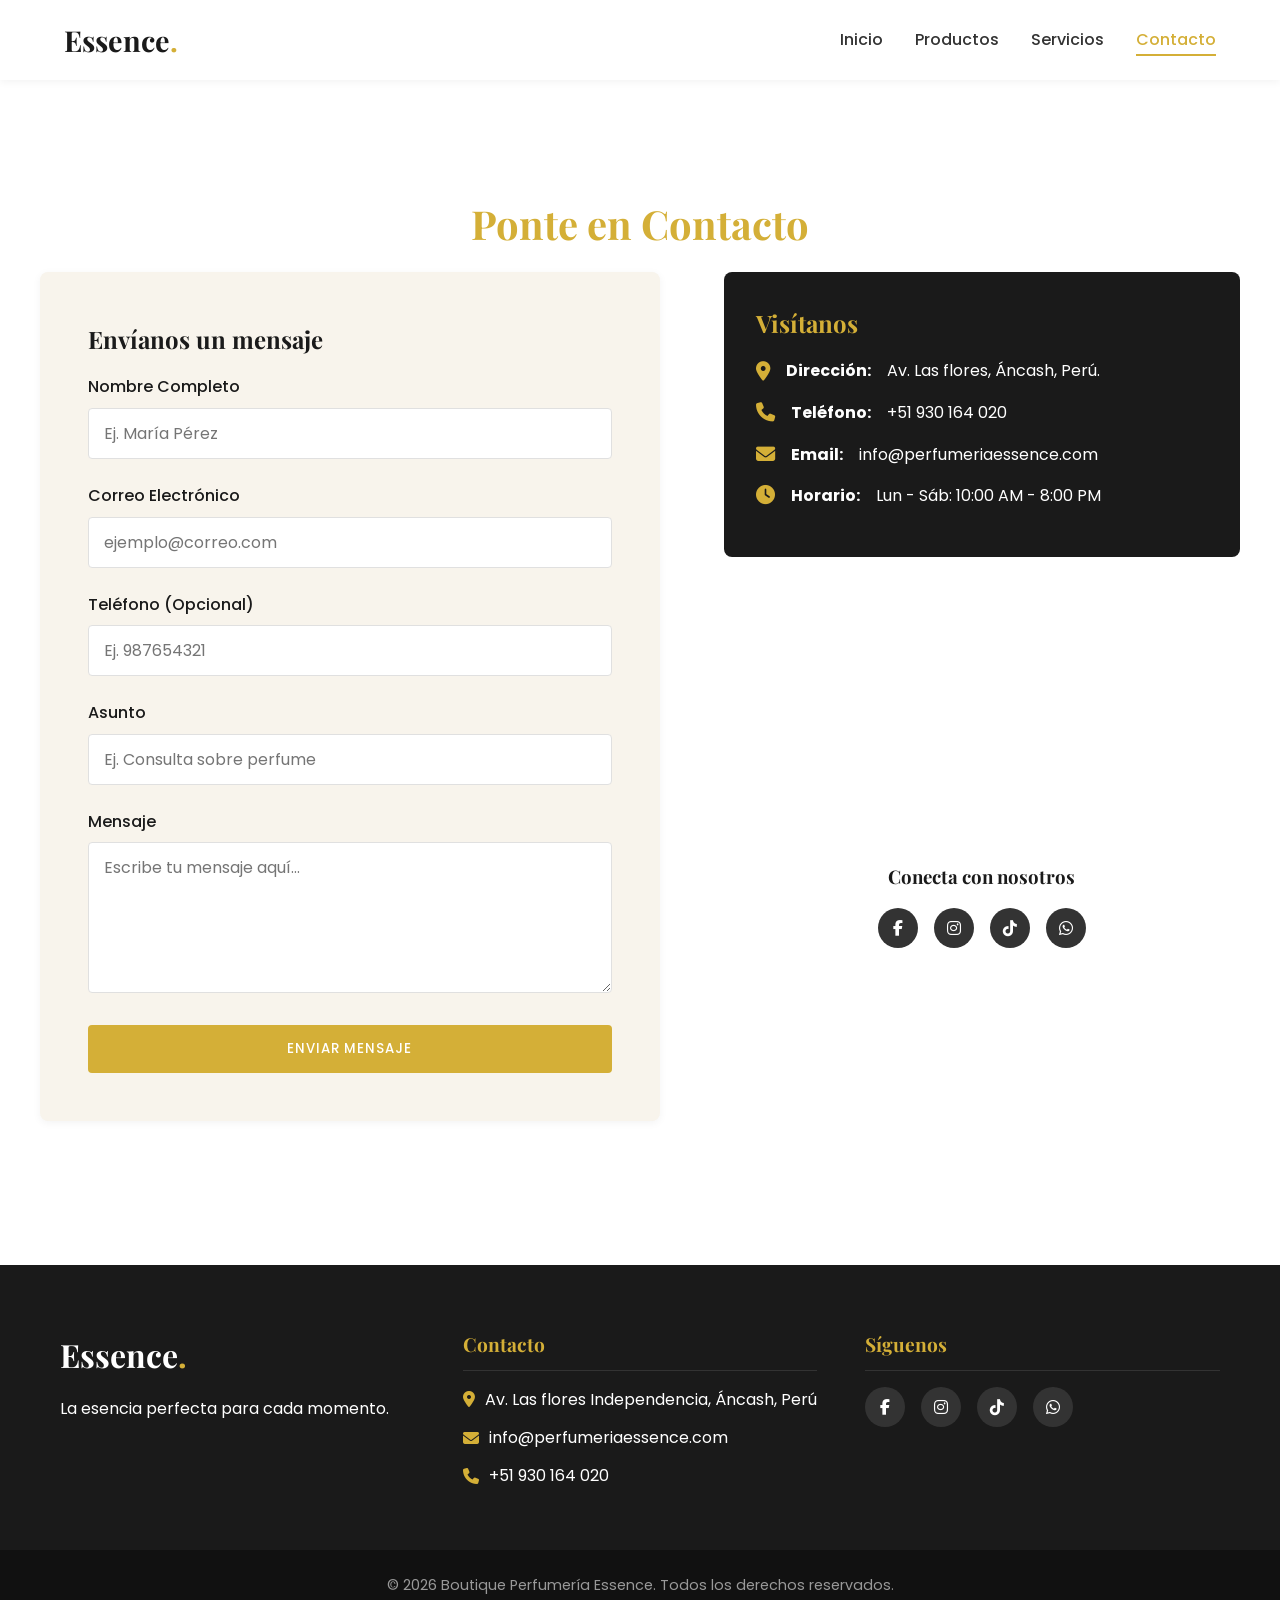
<file: contacto.html>
<!DOCTYPE html>
<html lang="es">
<head>
    <meta charset="UTF-8">
    <meta name="viewport" content="width=device-width, initial-scale=1.0">
    <meta name="description" content="Contacta a Boutique Perfumería Essence en Huaraz, Áncash. Formulario de contacto y redes sociales.">
    <title>Contacto | Boutique Perfumería Essence</title>
    <link href="https://fonts.googleapis.com/css2?family=Playfair+Display:wght@400;600;700&family=Poppins:wght@300;400;500;600&display=swap" rel="stylesheet">
    <link rel="stylesheet" href="https://cdnjs.cloudflare.com/ajax/libs/font-awesome/6.4.0/css/all.min.css">
    <link rel="stylesheet" href="estilos.css">
</head>
<body>
    <header class="header">
        <div class="logo">
            <a href="index.html">Essence<span>.</span></a>
        </div>
        <nav class="nav-menu">
            <ul>
                <li><a href="index.html">Inicio</a></li>
                <li><a href="productos.html">Productos</a></li>
                <li><a href="servicios.html">Servicios</a></li>
                <li><a href="contacto.html" class="active">Contacto</a></li>
            </ul>
        </nav>
    </header>

    <main class="fade-in container section-padding">
        <h1 class="page-title text-center">Ponte en Contacto</h1>
        
        <div class="contacto-grid">
            <div class="formulario-container">
                <h2>Envíanos un mensaje</h2>
                <form action="#" method="POST" class="contacto-form">
                    <div class="form-group">
                        <label for="nombre">Nombre Completo</label>
                        <input type="text" id="nombre" name="nombre" required placeholder="Ej. María Pérez">
                    </div>
                    
                    <div class="form-group">
                        <label for="email">Correo Electrónico</label>
                        <input type="email" id="email" name="email" required placeholder="ejemplo@correo.com">
                    </div>
                    
                    <div class="form-group">
                        <label for="telefono">Teléfono (Opcional)</label>
                        <input type="tel" id="telefono" name="telefono" placeholder="Ej. 987654321">
                    </div>
                    
                    <div class="form-group">
                        <label for="asunto">Asunto</label>
                        <input type="text" id="asunto" name="asunto" required placeholder="Ej. Consulta sobre perfume">
                    </div>
                    
                    <div class="form-group">
                        <label for="mensaje">Mensaje</label>
                        <textarea id="mensaje" name="mensaje" rows="5" required placeholder="Escribe tu mensaje aquí..."></textarea>
                    </div>
                    
                    <button type="submit" class="btn btn-primary btn-block">Enviar Mensaje</button>
                </form>
            </div>

            <div class="info-contacto-container">
                <div class="info-detalles">
                    <h2>Visítanos</h2>
                    <ul class="lista-info">
                        <li><i class="fa-solid fa-location-dot"></i> <strong>Dirección:</strong> Av. Las flores, Áncash, Perú.</li>
                        <li><i class="fa-solid fa-phone"></i> <strong>Teléfono:</strong> +51 930 164 020</li>
                        <li><i class="fa-solid fa-envelope"></i> <strong>Email:</strong> info@perfumeriaessence.com</li>
                        <li><i class="fa-solid fa-clock"></i> <strong>Horario:</strong> Lun - Sáb: 10:00 AM - 8:00 PM</li>
                    </ul>
                </div>

                <div class="mapa-container mt-3">
                    <iframe src="https://www.google.com/maps/embed?pb=!1m18!1m12!1m3!1d3936.425123992388!2d-77.5310651846985!3d-9.529241993248358!2m3!1f0!2f0!3f0!3m2!1i1024!2i768!4f13.1!3m3!1m2!1s0x91a90d0b001a4e1b%3A0x6a1f1b0a6e3d5c9a!2sPlaza%20de%20Armas%20de%20Huaraz!5e0!3m2!1ses!2spe!4v1680000000000!5m2!1ses!2spe" width="100%" height="250" style="border:0; border-radius: 8px;" allowfullscreen="" loading="lazy" referrerpolicy="no-referrer-when-downgrade"></iframe>
                </div>

                <div class="redes-sociales-contacto mt-3 text-center">
                    <h3>Conecta con nosotros</h3>
                    <div class="social-icons" style="justify-content: center; margin-top: 1rem;">
                        <a href="#"><i class="fa-brands fa-facebook-f"></i></a>
                        <a href="#"><i class="fa-brands fa-instagram"></i></a>
                        <a href="#"><i class="fa-brands fa-tiktok"></i></a>
                        <a href="#"><i class="fa-brands fa-whatsapp"></i></a>
                    </div>
                </div>
            </div>
        </div>
    </main>

    <footer class="footer">
        <div class="container footer-grid">
            <div class="footer-info">
                <h3>Essence<span>.</span></h3>
                <p>La esencia perfecta para cada momento.</p>
            </div>
            <div class="footer-contact">
                <h4>Contacto</h4>
                <p><i class="fa-solid fa-location-dot"></i> Av. Las flores Independencia, Áncash, Perú</p>
                <p><i class="fa-solid fa-envelope"></i> info@perfumeriaessence.com</p>
                <p><i class="fa-solid fa-phone"></i> +51 930 164 020</p>
            </div>
            <div class="footer-social">
                <h4>Síguenos</h4>
                <div class="social-icons">
                    <a href="#"><i class="fa-brands fa-facebook-f"></i></a>
                    <a href="#"><i class="fa-brands fa-instagram"></i></a>
                    <a href="#"><i class="fa-brands fa-tiktok"></i></a>
                    <a href="#"><i class="fa-brands fa-whatsapp"></i></a>
                </div>
            </div>
        </div>
        <div class="footer-bottom">
            <p>&copy; 2026 Boutique Perfumería Essence. Todos los derechos reservados.</p>
        </div>
    </footer>
</body>
</html>
</file>
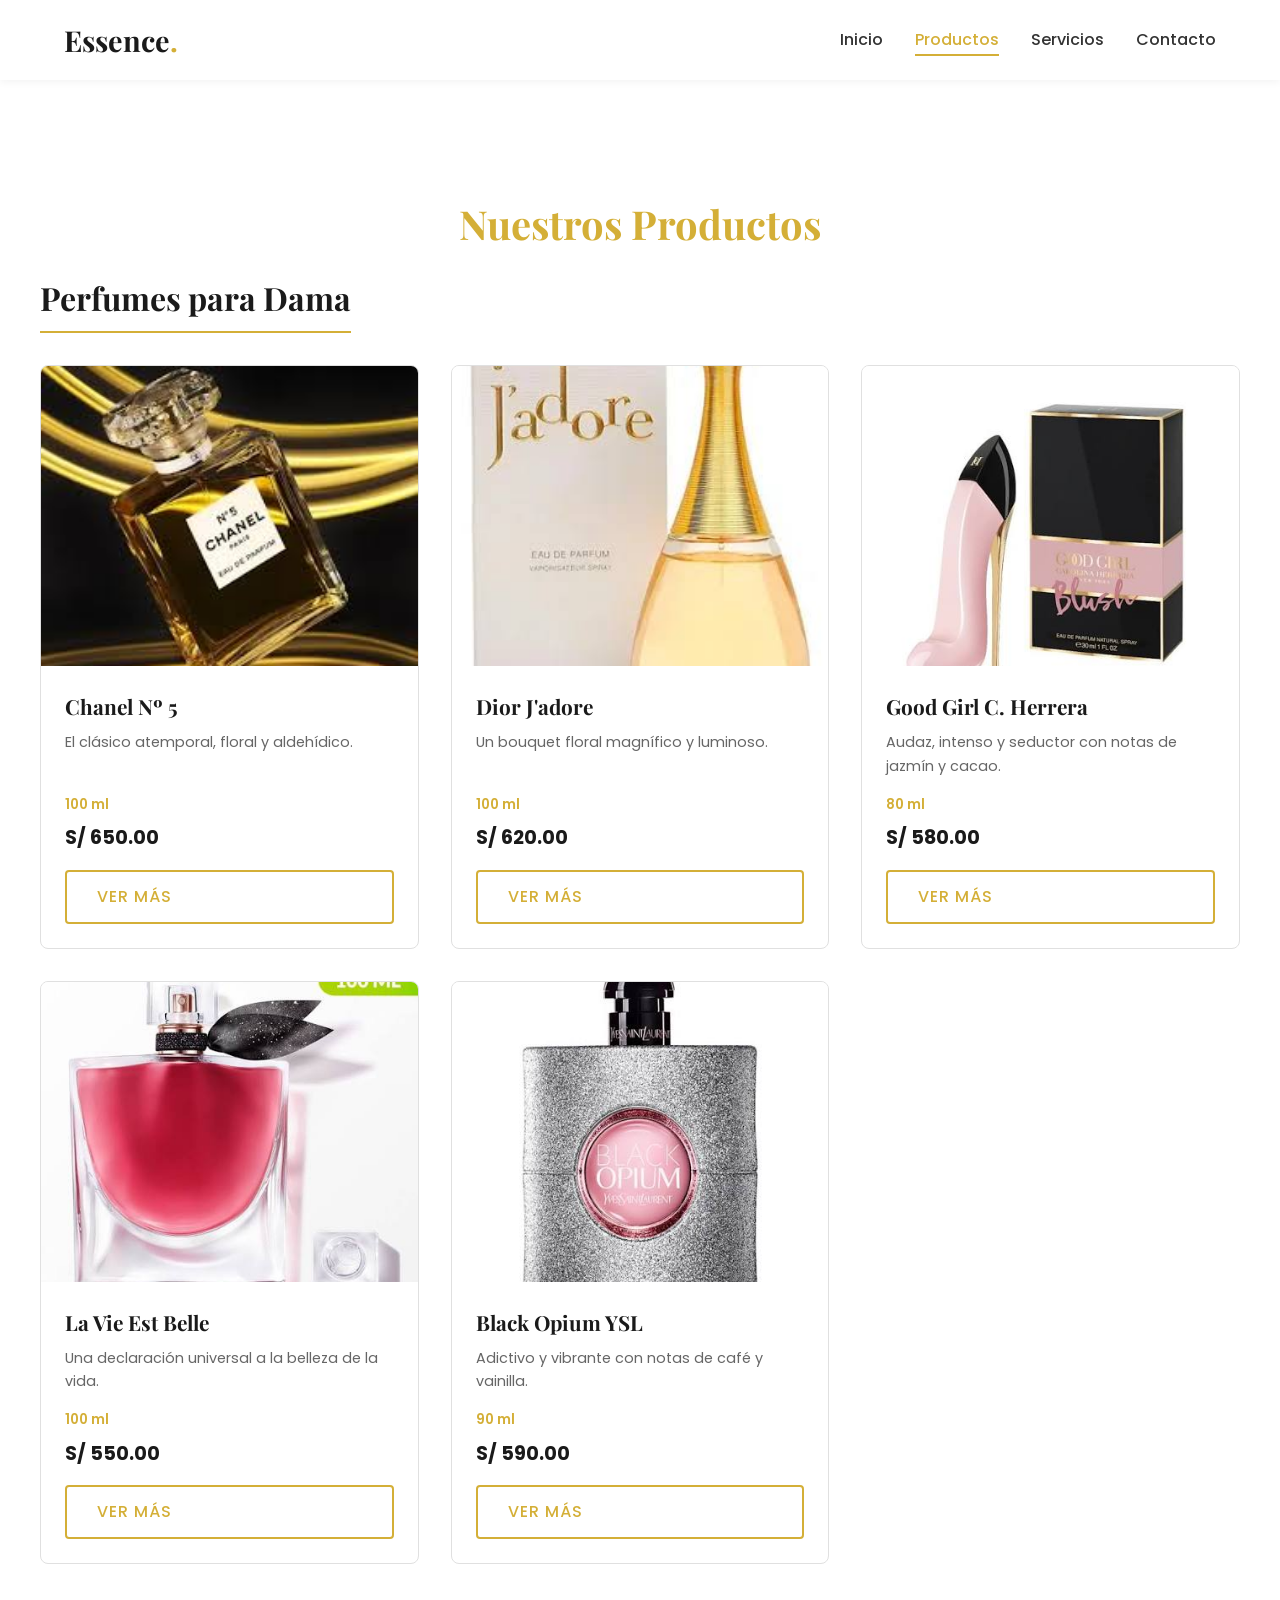
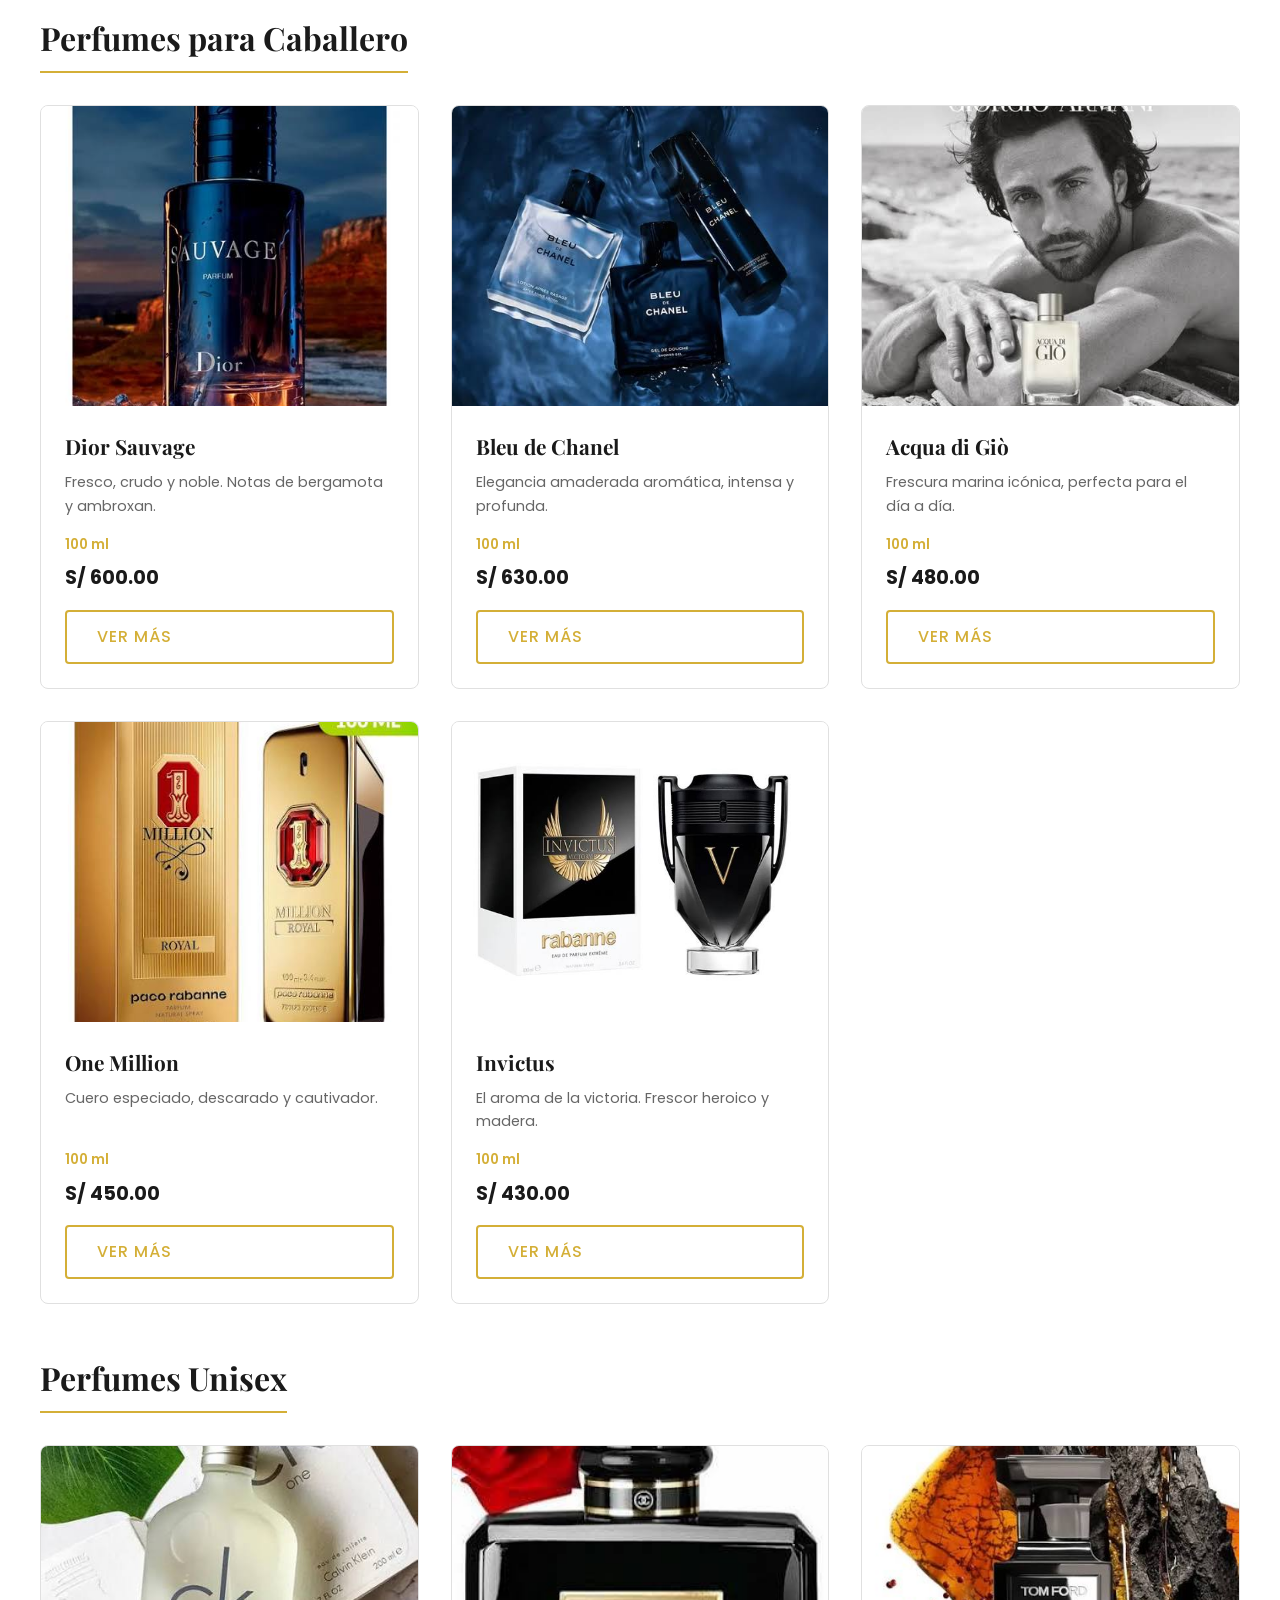
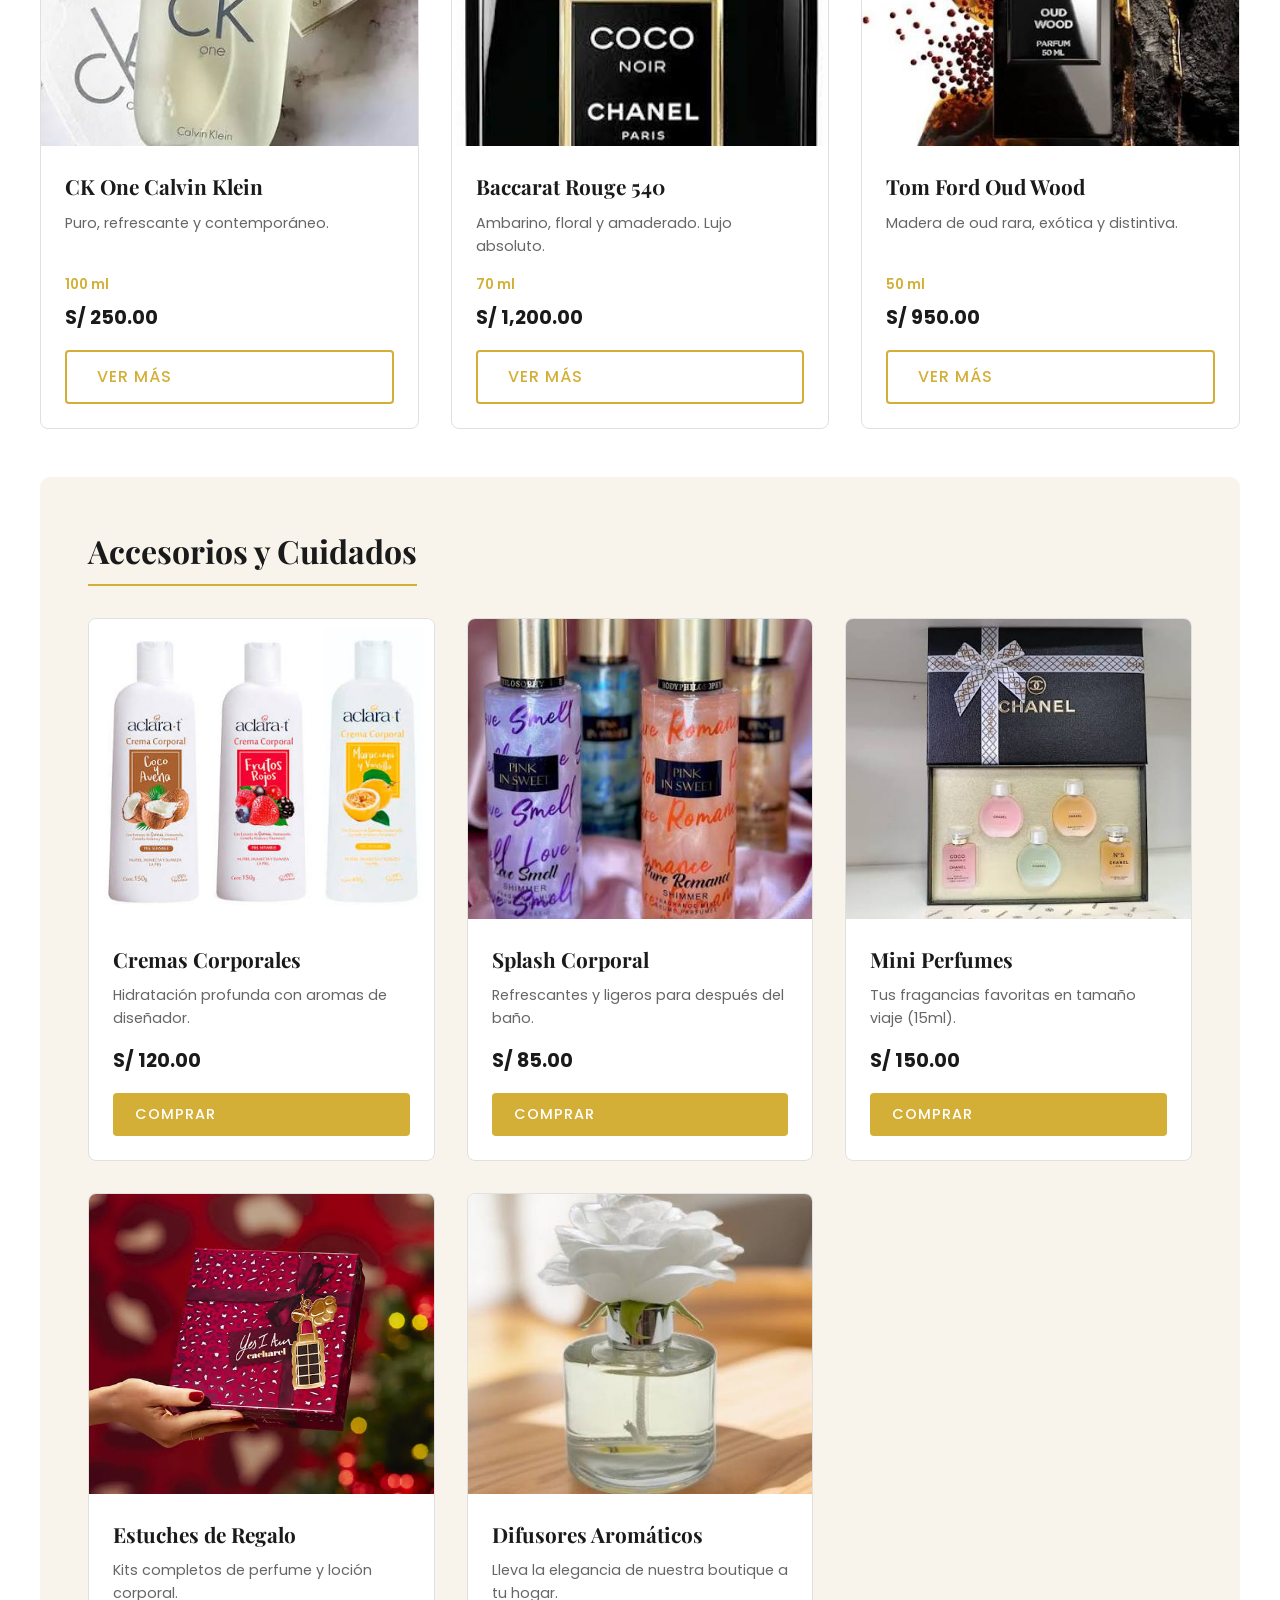
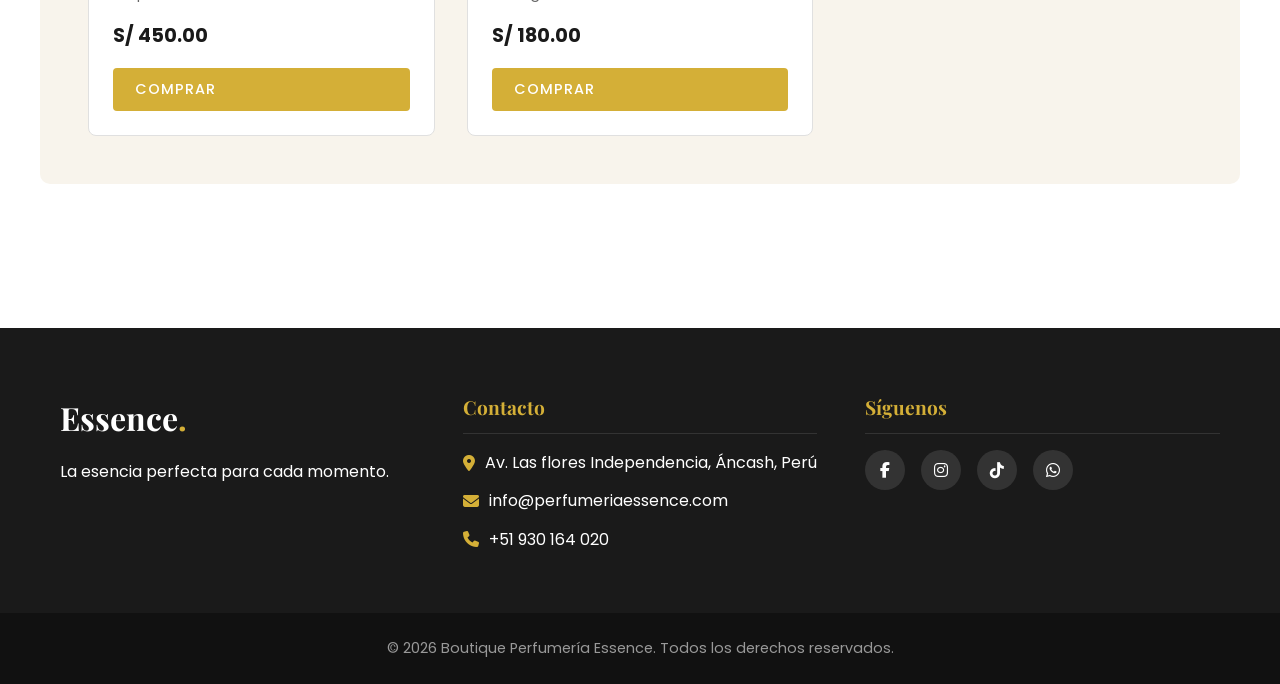
<file: productos.html>
<!DOCTYPE html>
<html lang="es">
<head>
    <meta charset="UTF-8">
    <meta name="viewport" content="width=device-width, initial-scale=1.0">
    <meta name="description" content="Catálogo de perfumes para dama, caballero, unisex y accesorios. Boutique Perfumería Essence.">
    <title>Productos | Boutique Perfumería Essence</title>
    <link href="https://fonts.googleapis.com/css2?family=Playfair+Display:wght@400;600;700&family=Poppins:wght@300;400;500;600&display=swap" rel="stylesheet">
    <link rel="stylesheet" href="https://cdnjs.cloudflare.com/ajax/libs/font-awesome/6.4.0/css/all.min.css">
    <link rel="stylesheet" href="estilos.css">
</head>
<body>
    <header class="header">
        <div class="logo">
            <a href="index.html">Essence<span>.</span></a>
        </div>
        <nav class="nav-menu">
            <ul>
                <li><a href="index.html">Inicio</a></li>
                <li><a href="productos.html" class="active">Productos</a></li>
                <li><a href="servicios.html">Servicios</a></li>
                <li><a href="contacto.html">Contacto</a></li>
            </ul>
        </nav>
    </header>

    <main class="fade-in container section-padding">
        <h1 class="page-title text-center">Nuestros Productos</h1>

        <section class="category-section">
            <h2 class="category-title">Perfumes para Dama</h2>
            <div class="product-grid">
                <article class="product-card">
                    <div class="card-img-container">
                        <img src="img/ufff.jpg" alt="Chanel Nº 5">
                    </div>
                    <div class="card-content">
                        <h3>Chanel Nº 5</h3>
                        <p>El clásico atemporal, floral y aldehídico.</p>
                        <span class="presentation">100 ml</span>
                        <span class="price">S/ 650.00</span>
                        <a href="#" class="btn btn-outline">Ver más</a>
                    </div>
                </article>
                <article class="product-card">
                    <div class="card-img-container">
                        <img src="img/jadoresss.jpg" alt="Dior J'adore">
                    </div>
                    <div class="card-content">
                        <h3>Dior J'adore</h3>
                        <p>Un bouquet floral magnífico y luminoso.</p>
                        <span class="presentation">100 ml</span>
                        <span class="price">S/ 620.00</span>
                        <a href="#" class="btn btn-outline">Ver más</a>
                    </div>
                </article>
                <article class="product-card">
                    <div class="card-img-container">
                        <img src="img/Good Girl C. Herrera.jpg" alt="Good Girl Carolina Herrera">
                    </div>
                    <div class="card-content">
                        <h3>Good Girl C. Herrera</h3>
                        <p>Audaz, intenso y seductor con notas de jazmín y cacao.</p>
                        <span class="presentation">80 ml</span>
                        <span class="price">S/ 580.00</span>
                        <a href="#" class="btn btn-outline">Ver más</a>
                    </div>
                </article>
                <article class="product-card">
                    <div class="card-img-container">
                        <img src="img/lavie.jpg" alt="La Vie Est Belle Lancôme">
                    </div>
                    <div class="card-content">
                        <h3>La Vie Est Belle</h3>
                        <p>Una declaración universal a la belleza de la vida.</p>
                        <span class="presentation">100 ml</span>
                        <span class="price">S/ 550.00</span>
                        <a href="#" class="btn btn-outline">Ver más</a>
                    </div>
                </article>
                <article class="product-card">
                    <div class="card-img-container">
                        <img src="img/Black Opium YSL.jpg" alt="Black Opium Yves Saint Laurent">
                    </div>
                    <div class="card-content">
                        <h3>Black Opium YSL</h3>
                        <p>Adictivo y vibrante con notas de café y vainilla.</p>
                        <span class="presentation">90 ml</span>
                        <span class="price">S/ 590.00</span>
                        <a href="#" class="btn btn-outline">Ver más</a>
                    </div>
                </article>
            </div>
        </section>

        <section class="category-section mt-5">
            <h2 class="category-title">Perfumes para Caballero</h2>
            <div class="product-grid">
                <article class="product-card">
                    <div class="card-img-container">
                        <img src="img/Dior Sauvage.jpg" alt="Dior Sauvage">
                    </div>
                    <div class="card-content">
                        <h3>Dior Sauvage</h3>
                        <p>Fresco, crudo y noble. Notas de bergamota y ambroxan.</p>
                        <span class="presentation">100 ml</span>
                        <span class="price">S/ 600.00</span>
                        <a href="#" class="btn btn-outline">Ver más</a>
                    </div>
                </article>
                <article class="product-card">
                    <div class="card-img-container">
                        <img src="img/Bleu de Chanel.jpg" alt="Bleu de Chanel">
                    </div>
                    <div class="card-content">
                        <h3>Bleu de Chanel</h3>
                        <p>Elegancia amaderada aromática, intensa y profunda.</p>
                        <span class="presentation">100 ml</span>
                        <span class="price">S/ 630.00</span>
                        <a href="#" class="btn btn-outline">Ver más</a>
                    </div>
                </article>
                <article class="product-card">
                    <div class="card-img-container">
                        <img src="img/Acqua di Giò.jpg" alt="Acqua di Giò">
                    </div>
                    <div class="card-content">
                        <h3>Acqua di Giò</h3>
                        <p>Frescura marina icónica, perfecta para el día a día.</p>
                        <span class="presentation">100 ml</span>
                        <span class="price">S/ 480.00</span>
                        <a href="#" class="btn btn-outline">Ver más</a>
                    </div>
                </article>
                <article class="product-card">
                    <div class="card-img-container">
                        <img src="img/onemillon.jpg" alt="One Million Paco Rabanne">
                    </div>
                    <div class="card-content">
                        <h3>One Million</h3>
                        <p>Cuero especiado, descarado y cautivador.</p>
                        <span class="presentation">100 ml</span>
                        <span class="price">S/ 450.00</span>
                        <a href="#" class="btn btn-outline">Ver más</a>
                    </div>
                </article>
                <article class="product-card">
                    <div class="card-img-container">
                        <img src="img/Invictus.jpg" alt="Invictus Paco Rabanne">
                    </div>
                    <div class="card-content">
                        <h3>Invictus</h3>
                        <p>El aroma de la victoria. Frescor heroico y madera.</p>
                        <span class="presentation">100 ml</span>
                        <span class="price">S/ 430.00</span>
                        <a href="#" class="btn btn-outline">Ver más</a>
                    </div>
                </article>
            </div>
        </section>

        <section class="category-section mt-5">
            <h2 class="category-title">Perfumes Unisex</h2>
            <div class="product-grid">
                <article class="product-card">
                    <div class="card-img-container">
                        <img src="img/CK One Calvin Klein.jpg" alt="CK One Calvin Klein">
                    </div>
                    <div class="card-content">
                        <h3>CK One Calvin Klein</h3>
                        <p>Puro, refrescante y contemporáneo.</p>
                        <span class="presentation">100 ml</span>
                        <span class="price">S/ 250.00</span>
                        <a href="#" class="btn btn-outline">Ver más</a>
                    </div>
                </article>
                <article class="product-card">
                    <div class="card-img-container">
                        <img src="img/coco.jpg" alt="Baccarat Rouge 540">
                    </div>
                    <div class="card-content">
                        <h3>Baccarat Rouge 540</h3>
                        <p>Ambarino, floral y amaderado. Lujo absoluto.</p>
                        <span class="presentation">70 ml</span>
                        <span class="price">S/ 1,200.00</span>
                        <a href="#" class="btn btn-outline">Ver más</a>
                    </div>
                </article>
                <article class="product-card">
                    <div class="card-img-container">
                        <img src="img/tomy.jpg" alt="Tom Ford Oud Wood">
                    </div>
                    <div class="card-content">
                        <h3>Tom Ford Oud Wood</h3>
                        <p>Madera de oud rara, exótica y distintiva.</p>
                        <span class="presentation">50 ml</span>
                        <span class="price">S/ 950.00</span>
                        <a href="#" class="btn btn-outline">Ver más</a>
                    </div>
                </article>
            </div>
        </section>

        <section class="category-section mt-5 bg-beige padding-inner">
            <h2 class="category-title">Accesorios y Cuidados</h2>
            <div class="product-grid">
                <article class="product-card">
                    <div class="card-img-container">
                        <img src="img/crema.jpg" alt="Cremas corporales">
                    </div>
                    <div class="card-content">
                        <h3>Cremas Corporales</h3>
                        <p>Hidratación profunda con aromas de diseñador.</p>
                        <span class="price">S/ 120.00</span>
                        <a href="#" class="btn btn-primary btn-sm">Comprar</a>
                    </div>
                </article>
                <article class="product-card">
                    <div class="card-img-container">
                        <img src="img/splashhhhh.jpg" alt="Splash corporal">
                    </div>
                    <div class="card-content">
                        <h3>Splash Corporal</h3>
                        <p>Refrescantes y ligeros para después del baño.</p>
                        <span class="price">S/ 85.00</span>
                        <a href="#" class="btn btn-primary btn-sm">Comprar</a>
                    </div>
                </article>
                <article class="product-card">
                    <div class="card-img-container">
                        <img src="img/chaniel.jpg" alt="Mini perfumes">
                    </div>
                    <div class="card-content">
                        <h3>Mini Perfumes</h3>
                        <p>Tus fragancias favoritas en tamaño viaje (15ml).</p>
                        <span class="price">S/ 150.00</span>
                        <a href="#" class="btn btn-primary btn-sm">Comprar</a>
                    </div>
                </article>
                <article class="product-card">
                    <div class="card-img-container">
                        <img src="img/estuche.jpg" alt="Estuches de regalo">
                    </div>
                    <div class="card-content">
                        <h3>Estuches de Regalo</h3>
                        <p>Kits completos de perfume y loción corporal.</p>
                        <span class="price">S/ 450.00</span>
                        <a href="#" class="btn btn-primary btn-sm">Comprar</a>
                    </div>
                </article>
                <article class="product-card">
                    <div class="card-img-container">
                        <img src="img/difusores.jpg" alt="Difusores aromáticos">
                    </div>
                    <div class="card-content">
                        <h3>Difusores Aromáticos</h3>
                        <p>Lleva la elegancia de nuestra boutique a tu hogar.</p>
                        <span class="price">S/ 180.00</span>
                        <a href="#" class="btn btn-primary btn-sm">Comprar</a>
                    </div>
                </article>
            </div>
        </section>
    </main>

    <footer class="footer">
        <div class="container footer-grid">
            <div class="footer-info">
                <h3>Essence<span>.</span></h3>
                <p>La esencia perfecta para cada momento.</p>
            </div>
            <div class="footer-contact">
                <h4>Contacto</h4>
                <p><i class="fa-solid fa-location-dot"></i> Av. Las flores Independencia, Áncash, Perú</p>
                <p><i class="fa-solid fa-envelope"></i> info@perfumeriaessence.com</p>
                <p><i class="fa-solid fa-phone"></i> +51 930 164 020</p>
            </div>
            <div class="footer-social">
                <h4>Síguenos</h4>
                <div class="social-icons">
                    <a href="#"><i class="fa-brands fa-facebook-f"></i></a>
                    <a href="#"><i class="fa-brands fa-instagram"></i></a>
                    <a href="#"><i class="fa-brands fa-tiktok"></i></a>
                    <a href="#"><i class="fa-brands fa-whatsapp"></i></a>
                </div>
            </div>
        </div>
        <div class="footer-bottom">
            <p>&copy; 2026 Boutique Perfumería Essence. Todos los derechos reservados.</p>
        </div>
    </footer>
</body>
</html>
</file>
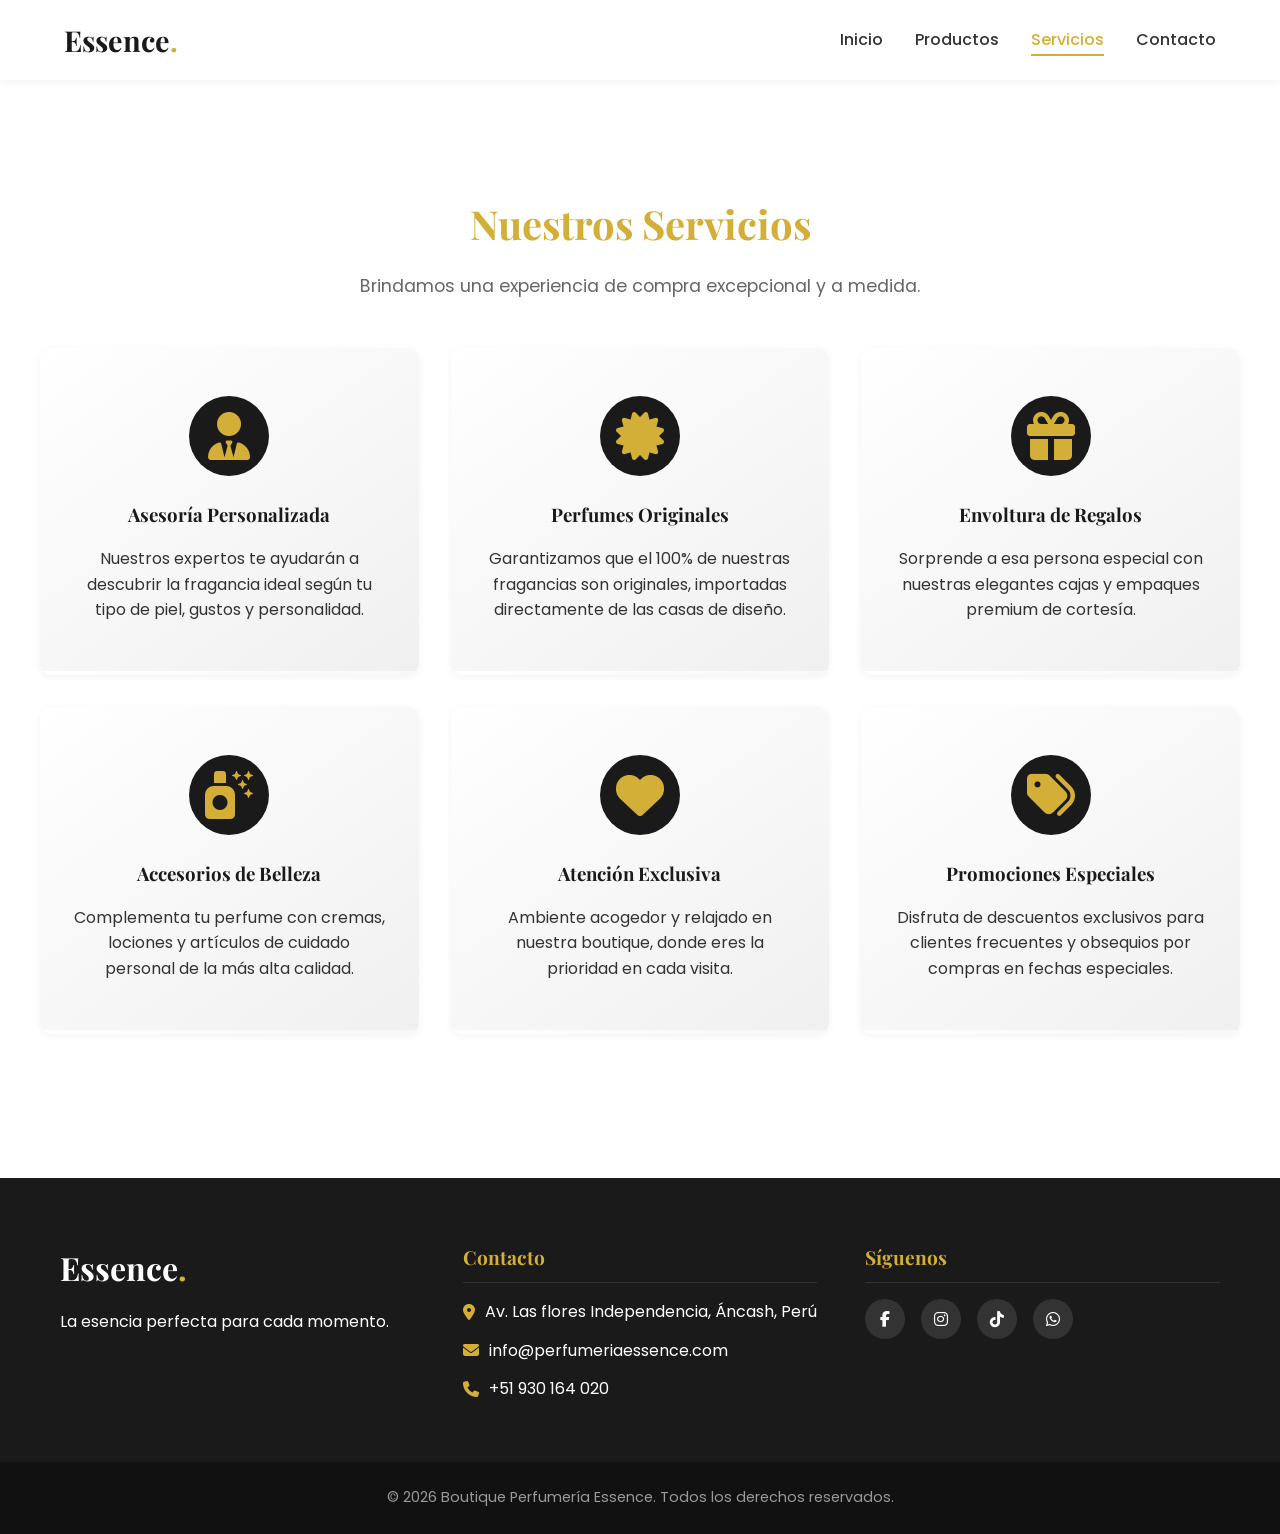
<file: servicios.html>
<!DOCTYPE html>
<html lang="es">
<head>
    <meta charset="UTF-8">
    <meta name="viewport" content="width=device-width, initial-scale=1.0">
    <meta name="description" content="Servicios exclusivos de Boutique Perfumería Essence: asesoría, envoltura, atención personalizada y más.">
    <title>Servicios | Boutique Perfumería Essence</title>
    <link href="https://fonts.googleapis.com/css2?family=Playfair+Display:wght@400;600;700&family=Poppins:wght@300;400;500;600&display=swap" rel="stylesheet">
    <link rel="stylesheet" href="https://cdnjs.cloudflare.com/ajax/libs/font-awesome/6.4.0/css/all.min.css">
    <link rel="stylesheet" href="estilos.css">
</head>
<body>
    <header class="header">
        <div class="logo">
            <a href="index.html">Essence<span>.</span></a>
        </div>
        <nav class="nav-menu">
            <ul>
                <li><a href="index.html">Inicio</a></li>
                <li><a href="productos.html">Productos</a></li>
                <li><a href="servicios.html" class="active">Servicios</a></li>
                <li><a href="contacto.html">Contacto</a></li>
            </ul>
        </nav>
    </header>

    <main class="fade-in container section-padding">
        <div class="text-center">
            <h1 class="page-title">Nuestros Servicios</h1>
            <p class="subtitle" style="margin-bottom: 3rem;">Brindamos una experiencia de compra excepcional y a medida.</p>
        </div>

        <div class="servicios-grid">
            <article class="servicio-card">
                <i class="fa-solid fa-user-tie"></i>
                <h3>Asesoría Personalizada</h3>
                <p>Nuestros expertos te ayudarán a descubrir la fragancia ideal según tu tipo de piel, gustos y personalidad.</p>
            </article>
            <article class="servicio-card">
                <i class="fa-solid fa-certificate"></i>
                <h3>Perfumes Originales</h3>
                <p>Garantizamos que el 100% de nuestras fragancias son originales, importadas directamente de las casas de diseño.</p>
            </article>
            <article class="servicio-card">
                <i class="fa-solid fa-gift"></i>
                <h3>Envoltura de Regalos</h3>
                <p>Sorprende a esa persona especial con nuestras elegantes cajas y empaques premium de cortesía.</p>
            </article>
            <article class="servicio-card">
                <i class="fa-solid fa-spray-can-sparkles"></i>
                <h3>Accesorios de Belleza</h3>
                <p>Complementa tu perfume con cremas, lociones y artículos de cuidado personal de la más alta calidad.</p>
            </article>
            <article class="servicio-card">
                <i class="fa-solid fa-heart"></i>
                <h3>Atención Exclusiva</h3>
                <p>Ambiente acogedor y relajado en nuestra boutique, donde eres la prioridad en cada visita.</p>
            </article>
            <article class="servicio-card">
                <i class="fa-solid fa-tags"></i>
                <h3>Promociones Especiales</h3>
                <p>Disfruta de descuentos exclusivos para clientes frecuentes y obsequios por compras en fechas especiales.</p>
            </article>
        </div>
    </main>

    <footer class="footer">
        <div class="container footer-grid">
            <div class="footer-info">
                <h3>Essence<span>.</span></h3>
                <p>La esencia perfecta para cada momento.</p>
            </div>
            <div class="footer-contact">
                <h4>Contacto</h4>
                <p><i class="fa-solid fa-location-dot"></i> Av. Las flores Independencia, Áncash, Perú</p>
                <p><i class="fa-solid fa-envelope"></i> info@perfumeriaessence.com</p>
                <p><i class="fa-solid fa-phone"></i> +51 930 164 020</p>
            </div>
            <div class="footer-social">
                <h4>Síguenos</h4>
                <div class="social-icons">
                    <a href="#"><i class="fa-brands fa-facebook-f"></i></a>
                    <a href="#"><i class="fa-brands fa-instagram"></i></a>
                    <a href="#"><i class="fa-brands fa-tiktok"></i></a>
                    <a href="#"><i class="fa-brands fa-whatsapp"></i></a>
                </div>
            </div>
        </div>
        <div class="footer-bottom">
            <p>&copy; 2026 Boutique Perfumería Essence. Todos los derechos reservados.</p>
        </div>
    </footer>
</body>
</html>
</file>
<file: estilos.css>
:root {
   
    --color-black: #1A1A1A;
    --color-gold: #D4AF37;
    --color-gold-hover: #C5A028;
    --color-white: #FFFFFF;
    --color-beige: #F8F4EC;
    --color-text: #333333;
    --color-gray: #666666;
    --color-light-gray: #E0E0E0;


    --font-heading: 'Playfair Display', serif;
    --font-body: 'Poppins', sans-serif;

  
    --shadow-sm: 0 2px 8px rgba(0,0,0,0.05);
    --shadow-md: 0 5px 15px rgba(0,0,0,0.1);
    --shadow-lg: 0 10px 25px rgba(212, 175, 55, 0.2); /* Sombra dorada */
    --transition: all 0.3s ease-in-out;
}

* {
    margin: 0;
    padding: 0;
    box-sizing: border-box;
}

body {
    font-family: var(--font-body);
    color: var(--color-text);
    background-color: var(--color-white);
    line-height: 1.6;
    overflow-x: hidden;
}

h1, h2, h3, h4, h5, h6 {
    font-family: var(--font-heading);
    color: var(--color-black);
    margin-bottom: 1rem;
}

a {
    text-decoration: none;
    color: inherit;
    transition: var(--transition);
}

ul {
    list-style: none;
}

img {
    max-width: 100%;
    height: auto;
    display: block;
}


.container {
    max-width: 1200px;
    margin: 0 auto;
    padding: 0 20px;
}

.text-center { text-align: center; }
.mt-3 { margin-top: 1.5rem; }
.mt-5 { margin-top: 3rem; }
.bg-beige { background-color: var(--color-beige); }
.section-padding { padding: 5rem 0; }
.padding-inner { padding: 3rem; border-radius: 10px; }
.page-title { font-size: 2.5rem; margin-top: 2rem; margin-bottom: 1rem; color: var(--color-gold); }
.subtitle { font-size: 1.1rem; color: var(--color-gray); margin-bottom: 2rem; }

/* Animación global Fade In */
.fade-in {
    animation: fadeIn 0.8s ease-in;
}

@keyframes fadeIn {
    from { opacity: 0; transform: translateY(20px); }
    to { opacity: 1; transform: translateY(0); }
}


.btn {
    display: inline-block;
    padding: 12px 30px;
    border-radius: 4px;
    font-family: var(--font-body);
    font-weight: 500;
    text-transform: uppercase;
    letter-spacing: 1px;
    cursor: pointer;
    border: 2px solid transparent;
    transition: var(--transition);
}

.btn-primary {
    background-color: var(--color-gold);
    color: var(--color-white);
}

.btn-primary:hover {
    background-color: var(--color-gold-hover);
    box-shadow: var(--shadow-lg); /* Efecto de brillo/elevación */
    transform: translateY(-2px);
}

.btn-secondary {
    background-color: var(--color-black);
    color: var(--color-white);
}

.btn-secondary:hover {
    background-color: #333;
    box-shadow: var(--shadow-md);
    transform: translateY(-2px);
}

.btn-outline {
    background-color: transparent;
    border-color: var(--color-gold);
    color: var(--color-gold);
}

.btn-outline:hover {
    background-color: var(--color-gold);
    color: var(--color-white);
}

.btn-sm { padding: 8px 20px; font-size: 0.9rem; }
.btn-block { display: block; width: 100%; text-align: center; }


.header {
    background-color: var(--color-white);
    box-shadow: var(--shadow-sm);
    position: sticky;
    top: 0;
    z-index: 1000;
    padding: 0 5%;
    display: flex;
    justify-content: space-between;
    align-items: center;
    height: 80px;
}

.logo a {
    font-family: var(--font-heading);
    font-size: 1.8rem;
    font-weight: 700;
    color: var(--color-black);
}

.logo span {
    color: var(--color-gold);
}

.nav-menu ul {
    display: flex;
    gap: 2rem;
}

.nav-menu a {
    font-weight: 500;
    font-size: 1rem;
    position: relative;
    padding: 5px 0;
}

.nav-menu a::after {
    content: '';
    position: absolute;
    bottom: 0;
    left: 0;
    width: 0;
    height: 2px;
    background-color: var(--color-gold);
    transition: var(--transition);
}

.nav-menu a:hover::after,
.nav-menu a.active::after {
    width: 100%;
}

.nav-menu a.active {
    color: var(--color-gold);
}



.hero {
    height: 80vh;
    background: linear-gradient(rgba(26, 26, 26, 0.6), rgba(26, 26, 26, 0.6)), 
                url('https://images.unsplash.com/photo-1595535373300-d5334c97ebc1?q=80&w=1600&auto=format&fit=crop') center/cover no-repeat;
    display: flex;
    align-items: center;
    justify-content: center;
    text-align: center;
    color: var(--color-white);
}

.hero-content h1 {
    font-size: 4rem;
    color: var(--color-white);
    margin-bottom: 1rem;
    text-shadow: 2px 2px 4px rgba(0,0,0,0.5);
}

.hero-content p {
    font-size: 1.5rem;
    margin-bottom: 2rem;
    font-style: italic;
    color: var(--color-beige);
}

/* Historia Grid */
.historia-grid {
    display: grid;
    grid-template-columns: 1fr 1fr;
    gap: 4rem;
    align-items: center;
}

.historia-texto p { margin-bottom: 1.5rem; font-size: 1.1rem; }
.historia-imagen img { border-radius: 8px; box-shadow: var(--shadow-md); }

/* Importancia Grid */
.importancia-grid {
    display: grid;
    grid-template-columns: repeat(auto-fit, minmax(300px, 1fr));
    gap: 2rem;
    margin-top: 3rem;
}

.importancia-card {
    background-color: var(--color-white);
    padding: 2.5rem;
    border-radius: 8px;
    box-shadow: var(--shadow-sm);
    transition: var(--transition);
}

.importancia-card:hover {
    transform: translateY(-10px);
    box-shadow: var(--shadow-lg);
}

.importancia-card i {
    font-size: 2.5rem;
    color: var(--color-gold);
    margin-bottom: 1.5rem;
}

/* Galería Grid */
.galeria-grid {
    display: grid;
    grid-template-columns: repeat(auto-fit, minmax(250px, 1fr));
    gap: 1.5rem;
    margin-top: 3rem;
}

.galeria-img {
    width: 100%;
    height: 300px;
    object-fit: cover;
    border-radius: 8px;
    transition: var(--transition);
    cursor: pointer;
}

.galeria-img:hover {
    transform: scale(1.05);
    box-shadow: var(--shadow-md);
}


.category-title {
    font-size: 2rem;
    border-bottom: 2px solid var(--color-gold);
    padding-bottom: 0.5rem;
    margin-bottom: 2rem;
    display: inline-block;
}

.product-grid {
    display: grid;
    grid-template-columns: repeat(auto-fill, minmax(280px, 1fr));
    gap: 2rem;
}

.product-card {
    background-color: var(--color-white);
    border: 1px solid var(--color-light-gray);
    border-radius: 8px;
    overflow: hidden;
    transition: var(--transition);
    display: flex;
    flex-direction: column;
}

.product-card:hover {
    transform: translateY(-5px);
    box-shadow: var(--shadow-md);
    border-color: var(--color-gold);
}

.card-img-container {
    width: 100%;
    height: 300px;
    overflow: hidden;
    background-color: #f9f9f9;
}

.card-img-container img {
    width: 100%;
    height: 100%;
    object-fit: cover;
    transition: transform 0.5s ease;
}

.product-card:hover .card-img-container img {
    transform: scale(1.1);
}

.card-content {
    padding: 1.5rem;
    display: flex;
    flex-direction: column;
    flex-grow: 1;
}

.card-content h3 { font-size: 1.3rem; margin-bottom: 0.5rem; }
.card-content p { color: var(--color-gray); font-size: 0.9rem; margin-bottom: 1rem; flex-grow: 1; }

.presentation {
    display: block;
    font-size: 0.85rem;
    color: var(--color-gold);
    font-weight: 600;
    margin-bottom: 0.5rem;
}

.price {
    display: block;
    font-size: 1.2rem;
    font-weight: 700;
    color: var(--color-black);
    margin-bottom: 1rem;
}


.servicios-grid {
    display: grid;
    grid-template-columns: repeat(auto-fit, minmax(320px, 1fr));
    gap: 2rem;
}

.servicio-card {
    background: linear-gradient(145deg, #ffffff, #f0f0f0);
    padding: 3rem 2rem;
    border-radius: 12px;
    text-align: center;
    box-shadow: var(--shadow-sm);
    transition: var(--transition);
    border-bottom: 4px solid transparent;
}

.servicio-card:hover {
    transform: translateY(-10px);
    box-shadow: var(--shadow-lg);
    border-bottom: 4px solid var(--color-gold);
}

.servicio-card i {
    font-size: 3rem;
    color: var(--color-gold);
    margin-bottom: 1.5rem;
    background: var(--color-black);
    width: 80px;
    height: 80px;
    line-height: 80px;
    border-radius: 50%;
    transition: var(--transition);
}

.servicio-card:hover i {
    background: var(--color-gold);
    color: var(--color-white);
    transform: rotateY(360deg); 
}

.contacto-grid {
    display: grid;
    grid-template-columns: 1.2fr 1fr;
    gap: 4rem;
}

.formulario-container {
    background-color: var(--color-beige);
    padding: 3rem;
    border-radius: 8px;
    box-shadow: var(--shadow-sm);
}

.form-group {
    margin-bottom: 1.5rem;
}

.form-group label {
    display: block;
    margin-bottom: 0.5rem;
    font-weight: 500;
    color: var(--color-black);
}

.form-group input,
.form-group textarea {
    width: 100%;
    padding: 12px 15px;
    border: 1px solid var(--color-light-gray);
    border-radius: 4px;
    font-family: var(--font-body);
    font-size: 1rem;
    transition: var(--transition);
    background-color: var(--color-white);
}


.form-group input:focus,
.form-group textarea:focus {
    outline: none;
    border-color: var(--color-gold);
    box-shadow: 0 0 0 3px rgba(212, 175, 55, 0.2);
}

.info-detalles {
    background-color: var(--color-black);
    color: var(--color-white);
    padding: 2rem;
    border-radius: 8px;
}

.info-detalles h2 { color: var(--color-gold); }

.lista-info li {
    margin-bottom: 1rem;
    display: flex;
    align-items: center;
    gap: 1rem;
}

.lista-info i { color: var(--color-gold); font-size: 1.2rem; }


.footer {
    background-color: var(--color-black);
    color: var(--color-white);
    padding-top: 4rem;
    margin-top: 4rem;
}

.footer-grid {
    display: grid;
    grid-template-columns: repeat(auto-fit, minmax(250px, 1fr));
    gap: 3rem;
    margin-bottom: 3rem;
}

.footer-info h3 { color: var(--color-white); font-size: 2rem; }
.footer-info span { color: var(--color-gold); }
.footer h4 { color: var(--color-gold); font-size: 1.2rem; border-bottom: 1px solid #333; padding-bottom: 10px; }

.footer-contact p { margin-bottom: 0.8rem; display: flex; align-items: center; gap: 10px; }
.footer-contact i { color: var(--color-gold); }

.social-icons {
    display: flex;
    gap: 1rem;
}

.social-icons a {
    display: inline-flex;
    align-items: center;
    justify-content: center;
    width: 40px;
    height: 40px;
    background-color: #333;
    border-radius: 50%;
    color: var(--color-white);
    transition: var(--transition);
}

.social-icons a:hover {
    background-color: var(--color-gold);
    transform: translateY(-3px);
}

.footer-bottom {
    text-align: center;
    padding: 1.5rem;
    background-color: #111;
    font-size: 0.9rem;
    color: #999;
}


@media screen and (max-width: 992px) {
    .historia-grid, .contacto-grid {
        grid-template-columns: 1fr;
        gap: 2rem;
    }
    .hero-content h1 { font-size: 3rem; }
}

@media screen and (max-width: 768px) {
    .header {
        flex-direction: column;
        height: auto;
        padding: 1rem;
    }
    
    .nav-menu { margin-top: 1rem; width: 100%; }
    
    .nav-menu ul {
        flex-wrap: wrap;
        justify-content: center;
        gap: 1rem;
    }

    .hero-content h1 { font-size: 2.5rem; }
    .hero-content p { font-size: 1.2rem; }
    
    .section-padding { padding: 3rem 0; }
    .formulario-container { padding: 2rem 1.5rem; }
}

@media screen and (max-width: 480px) {
    .hero { height: 60vh; }
    .page-title { font-size: 2rem; }
    .category-title { font-size: 1.5rem; }
}
</file>
